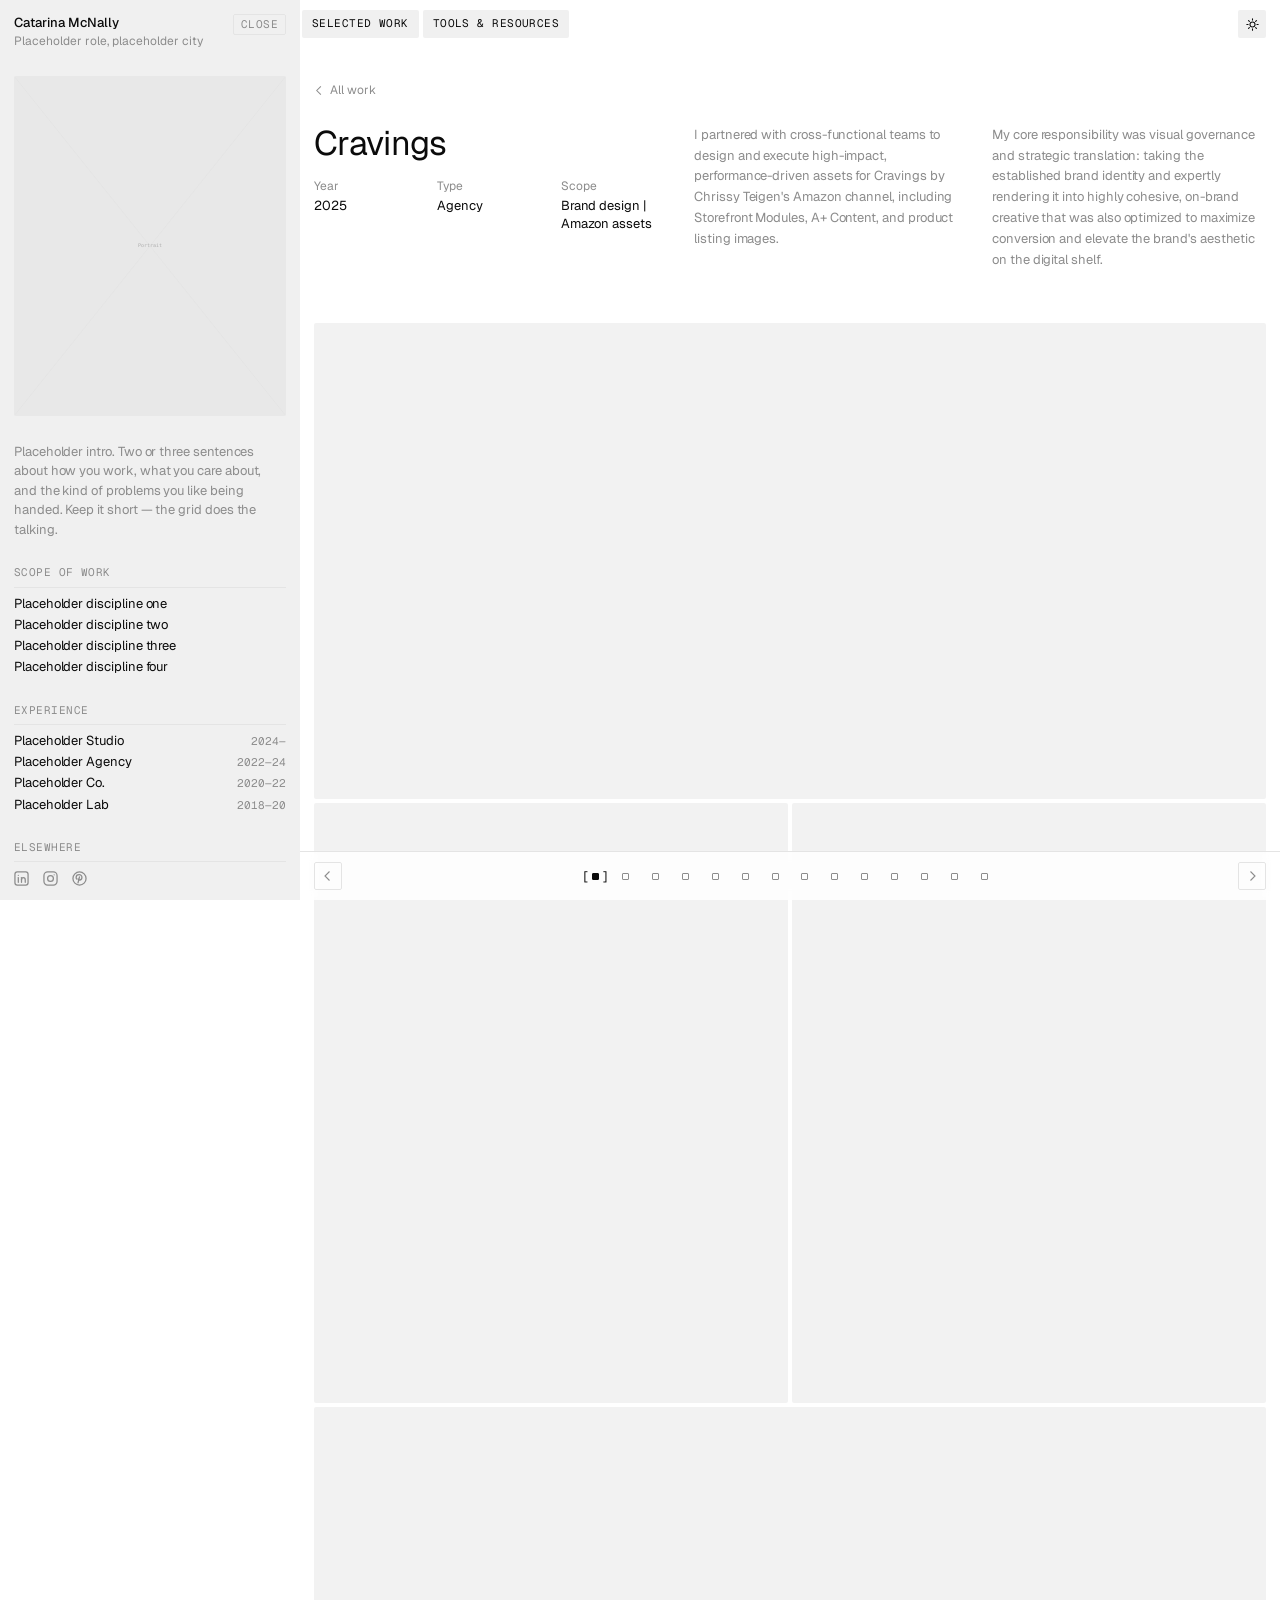
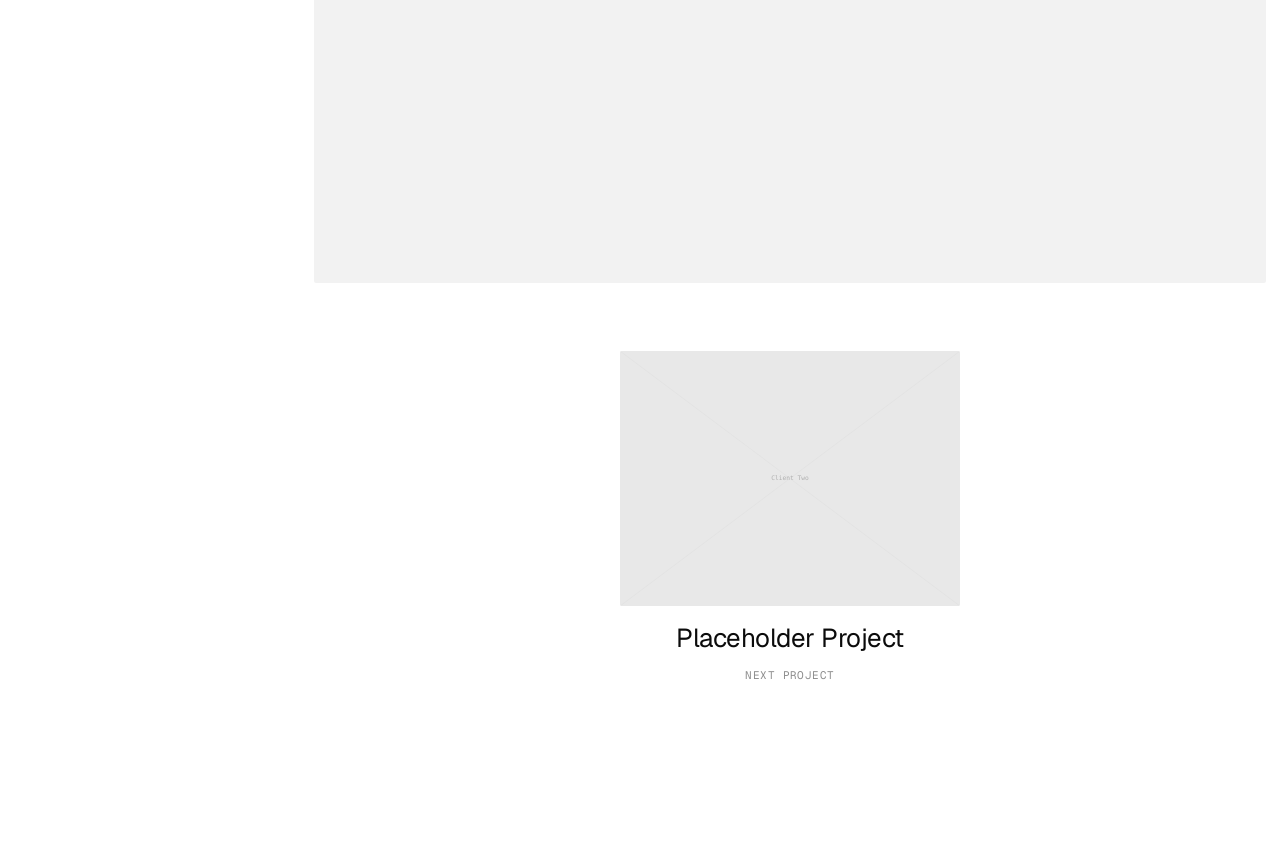
<file: IH3.html>
<!DOCTYPE html>
<html lang="en" data-theme="light">
<head>
<meta charset="utf-8">
<script>
/* Set the theme BEFORE the page paints, otherwise a dark-mode visitor sees a
   white flash on every navigation while the stylesheet loads with the default. */
(function(){try{
  var t=localStorage.getItem('theme');
  if(!t)t=window.matchMedia('(prefers-color-scheme:dark)').matches?'dark':'light';
  document.documentElement.setAttribute('data-theme',t);
}catch(e){}})();
</script>
<meta name="viewport" content="width=device-width, initial-scale=1">
<title>Client One — Placeholder Project · Catarina McNally</title>
<link rel="preconnect" href="https://fonts.googleapis.com">
<link rel="preconnect" href="https://fonts.gstatic.com" crossorigin>
<link href="https://fonts.googleapis.com/css2?family=Geist:wght@400;500&family=Geist+Mono:wght@400&display=swap" rel="stylesheet">
<link rel="stylesheet" href="css/styles.css">
</head>
<body data-page="project" data-slug="fl-01" class="is-loading">

<div class="preloader" id="preloader"><span class="preloader__num" id="preloader-num">0</span></div>

<div class="scrim" id="scrim"></div>

<!-- SIDEBAR — the About. Present on every page. -->
<aside class="sidebar" id="sidebar">
  <div class="sidebar__inner">
    <header class="ident">
      <span class="ident__text">
        <a class="ident__name" href="#">Catarina&nbsp;McNally</a>
        <span class="ident__role">Placeholder role, placeholder city</span>
      </span>
      <button class="sidebar__close" id="sidebar-close" aria-label="Collapse sidebar"><span class="scram" data-final="Close">Close</span></button>
    </header>

    <figure class="portrait">
      <!-- To use your photo: add  data-img="images/portrait.jpg"  to the tag below -->
      <img class="portrait__img" data-ph="4:5" data-ph-label="Portrait" alt="">
    </figure>

    <p class="intro">
      Placeholder intro. Two or three sentences about how you work, what you care
      about, and the kind of problems you like being handed. Keep it short — the
      grid does the talking.
    </p>

    <section class="panel">
      <h2 class="panel__title">Scope of work</h2>
      <ul class="panel__list">
        <li>Placeholder discipline one</li>
        <li>Placeholder discipline two</li>
        <li>Placeholder discipline three</li>
        <li>Placeholder discipline four</li>
      </ul>
    </section>

    <section class="panel">
      <h2 class="panel__title">Experience</h2>
      <ul class="panel__list panel__list--dated">
        <li><span>Placeholder Studio</span><span class="dim">2024—</span></li>
        <li><span>Placeholder Agency</span><span class="dim">2022—24</span></li>
        <li><span>Placeholder Co.</span><span class="dim">2020—22</span></li>
        <li><span>Placeholder Lab</span><span class="dim">2018—20</span></li>
      </ul>
    </section>

    <section class="panel">
      <h2 class="panel__title">Elsewhere</h2>
      <ul class="socials">
        <li><a href="#" aria-label="LinkedIn"><svg viewBox="0 0 16 16" aria-hidden="true"><rect x="1" y="1" width="14" height="14" rx="2.5"/><path d="M4.6 7v5"/><path d="M4.6 4.6v.01"/><path d="M8 12V7"/><path d="M8 9.2c0-1.3.9-2.2 2-2.2s2 .9 2 2.4V12"/></svg></a></li>
        <li><a href="#" aria-label="Instagram"><svg viewBox="0 0 16 16" aria-hidden="true"><rect x="1" y="1" width="14" height="14" rx="4"/><circle cx="8" cy="8" r="3.1"/><path d="M11.9 4.1v.01"/></svg></a></li>
        <li><a href="#" aria-label="Pinterest"><svg viewBox="0 0 16 16" aria-hidden="true"><circle cx="8" cy="8" r="7"/><path d="M6.4 12.6 8 6.2"/><path d="M6.5 8.4c.2.7.9 1.2 1.7 1.2 1.4 0 2.4-1.2 2.4-2.9 0-1.6-1.2-2.8-3-2.8-1.9 0-3.2 1.3-3.2 3 0 .7.3 1.4.7 1.8"/></svg></a></li>
      </ul>
    </section>

    <footer class="sidebar__foot">
      <span>© <span class="year"></span></span>
      <a href="mailto:hello@example.com">hello@example.com</a>
    </footer>
  </div>
</aside>

<!-- NAVBAR -->

<!-- password modal (used by the locked In-house section) -->
<div class="modal hidden" id="lock-modal" role="dialog" aria-modal="true" aria-labelledby="lock-modal-title">
  <div class="modal__backdrop" id="lock-modal-backdrop"></div>
  <div class="modal__panel" role="document">
    <button class="modal__close" id="lock-modal-close" aria-label="Close">
      <svg viewBox="0 0 12 12" aria-hidden="true"><path d="M1 1l10 10M11 1L1 11" fill="none" stroke="currentColor" stroke-width="1.4"/></svg>
    </button>
    <span class="modal__lock" aria-hidden="true">
      <svg viewBox="0 0 20 20"><rect x="3.5" y="9" width="13" height="8.5" rx="1.6"/><path d="M6.3 9V6.6a3.7 3.7 0 0 1 7.4 0V9"/></svg>
    </span>
    <h2 class="modal__title" id="lock-modal-title">Protected work</h2>
    <p class="modal__text" id="lock-modal-text">This section is password-protected. Enter the password to view these projects.</p>
    <div class="modal__field">
      <input type="password" id="lock-modal-input" class="modal__input" placeholder="Password" autocomplete="off" spellcheck="false">
      <span class="modal__error hidden" id="lock-modal-error">Incorrect password. Try again.</span>
    </div>
    <div class="modal__actions">
      <button class="modal__btn modal__btn--ghost" id="lock-modal-cancel">Cancel</button>
      <button class="modal__btn modal__btn--solid" id="lock-modal-submit">Unlock</button>
    </div>
  </div>
</div>

<main class="main">

<nav class="nav">
  <div class="nav__left">
    <button class="menu-btn" id="menu-btn" aria-expanded="true" aria-controls="sidebar">
      <span class="menu-btn__bars" aria-hidden="true"><i></i><i></i></span>
      <span class="scram" data-final="About">About</span>
    </button>
    <ul class="nav__links">
      <li><a href="work.html" data-nav="work"><span class="scram" data-final="Selected Work" data-short="Work"><span class="lbl-long">Selected </span>Work</span></a></li>
      <li><a href="tools.html" data-nav="tools"><span class="scram" data-final="Tools &amp; Resources" data-short="Tools">Tools<span class="lbl-long"> &amp; Resources</span></span></a></li>
    </ul>
  </div>
  <a class="nav__name" href="#">Catarina McNally</a>

  <button class="theme-toggle" aria-label="Switch theme">
    <svg class="icon-sun" viewBox="0 0 16 16" aria-hidden="true"><circle cx="8" cy="8" r="3.1"/><path d="M8 1v1.6M8 13.4V15M1 8h1.6M13.4 8H15M3.1 3.1l1.1 1.1M11.8 11.8l1.1 1.1M12.9 3.1l-1.1 1.1M4.2 11.8l-1.1 1.1"/></svg>
    <svg class="icon-moon" viewBox="0 0 16 16" aria-hidden="true"><path d="M13.5 9.6A5.9 5.9 0 0 1 6.4 2.5a5.9 5.9 0 1 0 7.1 7.1Z"/></svg>
  </button>
</nav>
  <article class="project" id="project">
    <a class="back" href="work.html">
      <svg viewBox="0 0 16 16" aria-hidden="true"><path d="M10 2 4 8l6 6" fill="none" stroke="currentColor" stroke-width="1.5"/></svg>
      All work
    </a>
    <header class="project__head">
      <div class="project__col project__col--lead">
        <h1 class="project__title" id="p-title">Cravings</h1>
        <dl class="project__meta">
          <div><dt>Year</dt><dd id="p-year">2025</dd></div>
          <div><dt>Type</dt><dd id="p-type">Agency</dd></div>
          <div><dt>Scope</dt><dd id="p-scope">Brand design | Amazon assets 
          </dd></div>
        </dl>
      </div>
      <div class="project__col">
        <p class="project__copy" id="p-copy-1">
         I partnered with cross-functional teams to design and execute high-impact, performance-driven assets for Cravings by Chrissy Teigen's Amazon channel, including Storefront Modules, A+ Content, and product listing images. 
        </p>
      </div>
      <div class="project__col">
        <p class="project__copy" id="p-copy-2">
          My core responsibility was visual governance and strategic translation: taking the established brand identity and expertly rendering it into highly cohesive, on-brand creative that was also optimized to maximize conversion and elevate the brand's aesthetic on the digital shelf.

        </p>
      </div>
    </header>
    <div class="media-grid" id="media">

      <figure class="media--full media">
        <video src="images/work/cravings-store.mp4" autoplay muted loop playsinline></video>
      </figure>

      <figure class="media--half media">
        <video src="images/work/cravings-listings.mp4" autoplay muted loop playsinline></video>
      </figure>
      <figure class="media--half media">
        <video src="images/work/cravings-listings2.mp4" autoplay muted loop playsinline></video>
      </figure>
       
      <figure class="media--full media">
        <video src="images/work/cravings-acontent.mp4" autoplay muted loop playsinline></video>
      </figure>

    </div>
    <nav class="project__next">
      <a id="next-link" href="fl-02.html">
        <span class="project__next-thumb"><img id="next-img" data-ph="4:3" data-ph-label="Client Two" alt=""></span>
        <span class="project__next-title scram" id="next-title" data-final="Placeholder Project">Placeholder Project</span>
        <span class="project__next-sub scram" id="next-sub" data-final="Next project">Next project</span>
      </a>
    </nav>
  </article>

  <div class="projbar hidden" id="projbar">
    <a class="projbar__arrow" id="prev-project" aria-label="Previous project">
      <svg viewBox="0 0 16 16" aria-hidden="true"><path d="M10 2 4 8l6 6" fill="none" stroke="currentColor" stroke-width="1.5"/></svg>
    </a>
    <div class="projbar__dots" id="projbar-dots"></div>
    <a class="projbar__arrow" id="next-project" aria-label="Next project">
      <svg viewBox="0 0 16 16" aria-hidden="true"><path d="M6 2l6 6-6 6" fill="none" stroke="currentColor" stroke-width="1.5"/></svg>
    </a>
  </div>
</main>

<script src="https://code.jquery.com/jquery-3.7.1.min.js"></script>
<script src="js/main.js"></script>
</body>
</html>
</file>
<file: css/styles.css>
/* ============ TOKENS ============ */
:root{
  --sidebar-w:300px; --gutter:14px; --gap:4px;
  --font-ui:"Geist","Inter",-apple-system,BlinkMacSystemFont,"Helvetica Neue",Arial,sans-serif;
  --font-mono:"Geist Mono",ui-monospace,"SF Mono",Menlo,monospace;
  --radius:2px; --ease:cubic-bezier(.22,.61,.36,1);
}
/* Monochrome by design — no accent colour anywhere. Hierarchy is
   carried by weight, size and hairlines, exactly like the reference. */
[data-theme="light"]{
  color-scheme:light;
  --bg:#FFFFFF; --sidebar-bg:#F0F0F0; --surface:#F2F2F2; --text:#0B0B0B; --muted:#8C8C8C;
  --line:#E4E4E4; --line-soft:#EFEFEF; --accent:#0B0B0B;
}
[data-theme="dark"]{
  color-scheme:dark;
  --bg:#0B0B0B; --sidebar-bg:#141414; --surface:#161616; --text:#F2F2F2; --muted:#787878;
  --line:#232323; --line-soft:#1A1A1A; --accent:#F2F2F2;
}

/* ============ BASE ============ */
/* paint the root too, so the first frame of a page load is already the right
   colour instead of flashing white before <body> renders */
html{background:var(--bg)}
*,*::before,*::after{box-sizing:border-box}
body{margin:0;background:var(--bg);color:var(--text);font-family:var(--font-ui);
  font-size:13px;line-height:1.4;letter-spacing:-.005em;-webkit-font-smoothing:antialiased;
  transition:background .3s var(--ease),color .3s var(--ease)}
a{color:inherit;text-decoration:none}
ul{list-style:none;margin:0;padding:0}
img{display:block;width:100%;height:100%;object-fit:cover}
button{font:inherit;color:inherit;background:none;border:0;cursor:pointer}
:focus-visible{outline:1px solid var(--text);outline-offset:2px}
/* small label: sentence-case grotesque, not uppercase mono */
.eyebrow,.theme-toggle,.card__meta,
.project__meta dt,.sidebar__foot,.ident__role{
  font-size:12px;letter-spacing:0;text-transform:none}
/* mono is reserved for structural labels: nav links, panel + section titles, numerals.
   The centred name is excluded — it uses the sidebar's sans treatment. */
.nav a:not(.nav__name),.menu-btn,.panel__title,.section__label,.section__count{
  font-family:var(--font-mono);letter-spacing:.04em;text-transform:uppercase}
.nav a:not(.nav__name),.menu-btn,.panel__title,.section__label{font-size:11px}
.section__count{font-size:10px}
.dim{color:var(--muted)}
.hidden{display:none !important}

/* ============ SIDEBAR ============ */
.sidebar{position:fixed;inset:0 auto 0 0;width:var(--sidebar-w);
  overflow-y:auto;overscroll-behavior:contain;z-index:20;background:var(--sidebar-bg);
  transition:transform .45s var(--ease),background .3s var(--ease)}
.sidebar::-webkit-scrollbar{width:0}
.sidebar__inner{display:flex;flex-direction:column;gap:26px;padding:var(--gutter);min-height:100%}

/* collapsed state */
body.is-collapsed .sidebar{transform:translateX(-100%)}
body.is-collapsed .main{margin-left:0}

/* close control, top-right of the sidebar */
/* close control lives in the sidebar header row — slides out with the panel */
.sidebar__close{flex:none;padding:2px 7px;border:1px solid var(--line);border-radius:2px;
  font-family:var(--font-mono);font-size:11px;letter-spacing:.04em;text-transform:uppercase;
  color:var(--muted);transition:color .15s var(--ease),border-color .15s var(--ease)}
.sidebar__close:hover{color:var(--text);border-color:var(--muted)}

/* dim layer — mobile only, sits under the drawer */
.scrim{position:fixed;inset:0;z-index:19;background:rgba(0,0,0,.35);opacity:0;pointer-events:none;
  transition:opacity .35s var(--ease)}
@media (max-width:860px){
  body:not(.is-collapsed) .scrim{opacity:1;pointer-events:auto}
}
.ident{display:flex;align-items:flex-start;justify-content:space-between;gap:12px}
.ident__text{display:flex;flex-direction:column;gap:1px;min-width:0}
.ident__name{font-size:13px;font-weight:500;letter-spacing:0}
.ident__role{color:var(--muted)}
.portrait{margin:0;aspect-ratio:4/5;overflow:hidden;border-radius:var(--radius);background:var(--surface)}
.portrait__img{transition:transform .6s var(--ease)}
.sidebar:hover .portrait__img{transform:scale(1.02)}
.intro{margin:0;font-size:13px;line-height:1.5;color:var(--muted);max-width:36ch}
.panel{display:flex;flex-direction:column;gap:7px}
.panel__title{margin:0;padding-bottom:6px;border-bottom:1px solid var(--line);
  color:var(--muted);font-weight:400}
.panel__list{display:flex;flex-direction:column;gap:3px;font-size:13px}
.panel__list--dated li{display:flex;justify-content:space-between;align-items:baseline;gap:12px}
.panel__list--dated .dim{font-family:var(--font-mono);font-size:11px}

/* plain line icons, no badges */
.socials{display:flex;gap:14px;padding-top:2px}
.socials a{display:grid;place-items:center;color:var(--muted);
  transition:color .15s var(--ease)}
.socials svg{width:15px;height:15px;fill:none;stroke:currentColor;
  stroke-width:1.35;stroke-linecap:round;stroke-linejoin:round}
.socials a:hover{color:var(--text)}

.sidebar__foot{display:flex;justify-content:space-between;gap:10px;margin-top:auto;
  padding-top:16px;color:var(--muted)}
.sidebar__foot a:hover{color:var(--text)}

/* ============ MAIN + NAV ============ */
.main{margin-left:var(--sidebar-w);min-height:100vh;transition:margin-left .45s var(--ease)}
.nav{position:sticky;top:0;z-index:15;display:flex;align-items:center;justify-content:space-between;
  gap:20px;padding:10px var(--gutter);background:transparent}

/* Nav controls are pills with their own background, so they stay legible over
   whatever scrolls beneath without needing a blend mode. */
.nav a:not(.nav__name),
.menu-btn,
.theme-toggle{background:var(--sidebar-bg);color:var(--text);border:0;border-radius:2px;
  padding:6px 10px;transition:background .15s var(--ease),color .15s var(--ease)}
.nav a:not(.nav__name){display:inline-flex;align-items:center;padding:6px 10px;opacity:1}
.nav a:not(.nav__name):hover{background:var(--line)}
.nav a:not(.nav__name).is-active{background:var(--line)}

/* centred name — sans, and it swaps out with the sidebar:
   visible only while the panel is closed */
.nav__name{position:absolute;left:50%;top:50%;cursor:pointer;color:var(--text);
  font-family:var(--font-ui);font-size:13px;font-weight:500;letter-spacing:0;text-transform:none;
  white-space:nowrap;pointer-events:auto;
  transform:translate(-50%,-50%);opacity:1;
  transition:opacity .3s var(--ease) .12s,transform .45s var(--ease)}
body:not(.is-collapsed) .nav__name{
  opacity:0;pointer-events:none;transform:translate(-50%,-50%) translateY(-3px);transition-delay:0s}
.nav__left{display:flex;align-items:center;gap:4px}
.nav__links{display:flex;gap:4px}

/* menu button — only exists while the sidebar is away.
   When the panel opens, this collapses out and the CLOSE button inside takes over. */
.menu-btn{display:flex;align-items:center;gap:6px;flex:none;overflow:hidden;white-space:nowrap;padding:6px 10px;border:0}
.menu-btn:hover{background:var(--line)}
body:not(.is-collapsed) .menu-btn{
  max-width:0;opacity:0;padding-left:0;padding-right:0;
  background:transparent;margin-right:-16px;pointer-events:none}
.menu-btn__bars{display:flex;flex-direction:column;gap:2px;width:10px;flex:none}
.menu-btn__bars i{display:block;height:1px;background:currentColor}
.menu-btn__bars i:nth-child(1){width:10px}
.menu-btn__bars i:nth-child(2){width:6px}

.theme-toggle{display:grid;place-items:center;width:28px;height:28px;flex:none;padding:0}
.theme-toggle:hover{background:var(--line)}
.theme-toggle svg{width:13px;height:13px;fill:none;stroke:currentColor;
  stroke-width:1.3;stroke-linecap:round;stroke-linejoin:round}
.theme-toggle .icon-moon{display:none}
[data-theme="dark"] .theme-toggle .icon-sun{display:none}
[data-theme="dark"] .theme-toggle .icon-moon{display:block}

/* ============ HOME (landing) ============ */
.home{padding:40px var(--gutter) 80px;display:flex;flex-direction:column;gap:var(--gap)}
.home__grid{display:grid;grid-template-columns:1fr 1fr;gap:var(--gap);
  height:calc(66.666vh - 60px)}
.hcard{display:flex;flex-direction:column;cursor:pointer;min-height:0}
.hcard__frame{position:relative;flex:1;min-height:0;overflow:hidden;
  border-radius:var(--radius) var(--radius) 0 0;background:var(--surface)}
.hcard__img{width:100%;height:100%;object-fit:cover;
  transition:transform .6s var(--ease),opacity .2s var(--ease)}
.hcard:hover .hcard__img{transform:scale(1.03)}
/* full-width rectangle beneath the image, holding the label */
.hcard__bar{flex:none;display:flex;align-items:baseline;gap:12px;
  padding:14px 0px;
  border-radius:0 0 var(--radius) var(--radius);
  transition:background .15s var(--ease)}
.hcard__title{font-size:14px;color:var(--text)}
.hcard__sub{font-size:12px;color:var(--muted)}
.hcard:hover .hcard__sub{color:var(--text)}
/* full-width footer block — fl[ex layouts that never clip or overlap */
.home__banner{position:relative;min-height:400px;padding:10px;
  border-radius:var(--radius);background:var(--surface);
  display:flex;gap:28px 40px}
.home__banner>.bi{min-width:0}

/* the five items */
.bi--cta{display:flex;flex-direction:column;gap:10px}
.bi--thumb{flex:none;width:96px;height:96px;overflow:hidden;
  border-radius:var(--radius);background:var(--bg)}
.bi--thumb img{width:100%;height:100%;object-fit:cover}
.bi--socials{display:flex;flex-wrap:wrap;gap:14px 16px;align-content:flex-start}
.bi--clock,.bi--copy{white-space:nowrap}

.home__cta-line{font-size:clamp(24px,3.4vw,44px);font-weight:400;letter-spacing:-.03em;
  line-height:1.02;color:var(--text)}
.home__cta-link{width:fit-content;font-family:var(--font-mono);font-size:13px;
  letter-spacing:.02em;color:var(--muted);padding-bottom:2px;
  border-bottom:1px solid var(--line);transition:color .15s var(--ease),border-color .15s var(--ease)}
.home__cta-link:hover{color:var(--text);border-color:var(--text)}
.bi--socials a{font-size:13px;color:var(--muted);transition:color .15s var(--ease)}
.bi--socials a:hover{color:var(--text)}
.bi--clock,.bi--copy{font-family:var(--font-mono);font-size:11px;letter-spacing:.04em;
  text-transform:uppercase;color:var(--muted)}
.home__clock{font-variant-numeric:tabular-nums}

/* shuffle control — fixed to the top-right, always clear of content */
.home__shuffle{position:absolute;top:16px;right:16px;z-index:3;display:flex;align-items:center;gap:6px;
  padding:4px 9px 4px 7px;border:1px solid var(--line);border-radius:99px;
  font-family:var(--font-mono);font-size:11px;letter-spacing:.04em;text-transform:uppercase;
  color:var(--muted);background:color-mix(in srgb,var(--surface) 70%,transparent);
  transition:color .15s var(--ease),border-color .15s var(--ease)}
.home__shuffle:hover{color:var(--text);border-color:var(--muted)}
.home__shuffle svg{width:13px;height:13px}
.home__shuffle:active svg{transform:rotate(180deg);transition:transform .3s var(--ease)}

/* keep content clear of the shuffle button: reserve top headroom while the
   other three sides use the requested 10px inner padding */
.home__banner{padding:44px 10px 10px}

/* items are animated by JS (FLIP) on shuffle; no CSS opacity fade needed */

/* ---------------------------------------------------------------
   10 flexbox layouts. Same five items, rearranged only with flex
   direction, order, wrap and auto-margins — never negative margins
   or absolute positioning — so content always sizes itself and no
   two items can overlap. Each is either a column or a wrapping row.
   --------------------------------------------------------------- */

/* helper groupings via order + auto spacers on a flex column/row */

/* L0 — column: thumb top-right · CTA · meta row bottom */
.home__banner.lay-0{flex-direction:column;gap:18px}
.lay-0 .bi--thumb{order:0;align-self:flex-end}
.lay-0 .bi--cta{order:1}
.lay-0 .bi--socials{order:2;margin-top:auto}
.lay-0 .bi--clock{order:3}
.lay-0 .bi--copy{order:4}

/* L1 — row: CTA left · column of meta right */
.home__banner.lay-1{flex-direction:row;flex-wrap:wrap;align-items:flex-start}
.lay-1 .bi--cta{flex:1 1 320px;order:0}
.lay-1 .bi--thumb{order:1}
.lay-1 .bi--socials{order:2;flex:1 1 100%}
.lay-1 .bi--clock{order:3}
.lay-1 .bi--copy{order:4;margin-left:auto}

/* L2 — column: CTA · thumb · socials · clock · copy */
.home__banner.lay-2{flex-direction:column;gap:18px}
.lay-2 .bi--cta{order:0}
.lay-2 .bi--thumb{order:1;align-self:flex-start}
.lay-2 .bi--socials{order:2;margin-top:auto}
.lay-2 .bi--clock{order:3}
.lay-2 .bi--copy{order:4}

/* L3 — column: meta top · CTA · thumb bottom-right */
.home__banner.lay-3{flex-direction:column;gap:18px}
.lay-3 .bi--socials{order:0}
.lay-3 .bi--clock{order:1}
.lay-3 .bi--copy{order:2}
.lay-3 .bi--cta{order:3;margin-top:auto}
.lay-3 .bi--thumb{order:4;align-self:flex-end}

/* L4 — row: thumb left · CTA center · meta right column */
.home__banner.lay-4{flex-direction:row;flex-wrap:wrap;align-items:flex-start}
.lay-4 .bi--thumb{order:0}
.lay-4 .bi--cta{order:1;flex:1 1 300px}
.lay-4 .bi--socials{order:2;flex:1 1 100%}
.lay-4 .bi--clock{order:3;margin-left:auto}
.lay-4 .bi--copy{order:4}

/* L5 — column: CTA · meta row · thumb bottom-left */
.home__banner.lay-5{flex-direction:column;gap:18px}
.lay-5 .bi--cta{order:0}
.lay-5 .bi--socials{order:1;margin-top:auto}
.lay-5 .bi--clock{order:2}
.lay-5 .bi--copy{order:3}
.lay-5 .bi--thumb{order:4;align-self:flex-start}

/* L6 — row: meta column left · CTA right · thumb tucked under meta */
.home__banner.lay-6{flex-direction:row;flex-wrap:wrap;align-items:flex-start}
.lay-6 .bi--cta{order:4;flex:1 1 320px}
.lay-6 .bi--socials{order:0;flex:1 1 100%}
.lay-6 .bi--clock{order:1}
.lay-6 .bi--copy{order:2}
.lay-6 .bi--thumb{order:3}

/* L7 — column, centered CTA, thumb top-left, meta bottom spread */
.home__banner.lay-7{flex-direction:column;gap:18px}
.lay-7 .bi--thumb{order:0;align-self:flex-start}
.lay-7 .bi--cta{order:1;flex:1;justify-content:center}
.lay-7 .bi--clock{order:2}
.lay-7 .bi--copy{order:3}
.lay-7 .bi--socials{order:4;margin-left:auto}

/* L8 — column: CTA · socials right · clock/copy · thumb bottom-left */
.home__banner.lay-8{flex-direction:column;gap:16px}
.lay-8 .bi--cta{order:0}
.lay-8 .bi--socials{order:1;align-self:flex-end}
.lay-8 .bi--clock{order:2}
.lay-8 .bi--copy{order:3}
.lay-8 .bi--thumb{order:4;align-self:flex-start;margin-top:auto}

/* L9 — row: CTA left · thumb + stacked meta right */
.home__banner.lay-9{flex-direction:row;flex-wrap:wrap;align-items:flex-start}
.lay-9 .bi--cta{flex:1 1 340px;order:0}
.lay-9 .bi--thumb{order:1}
.lay-9 .bi--socials{order:2;flex:1 1 100%;margin-top:auto}
.lay-9 .bi--clock{order:3}
.lay-9 .bi--copy{order:4;margin-left:auto}

/* ============ WORK GRID ============ */
.work{padding:0 var(--gutter) 80px}
/* Each section wraps its own header + grid. This is what scopes the sticky
   header: a sticky element only stays pinned while its parent is on screen,
   so the header releases when its section ends and the next one takes over. */
.work__section{position:relative}

.section__head{position:sticky;top:39px;z-index:10;display:flex;align-items:baseline;
  justify-content:space-between;gap:16px;margin-top:40px;padding:9px 0;
  background:transparent;border-bottom:1px solid var(--line)}
.section__label{margin:0;font-weight:400;color:var(--text);display:inline-flex;align-items:center;gap:7px}
.section__lock{display:inline-grid;place-items:center;width:14px;height:14px;cursor:pointer;
  color:var(--muted);transition:color .15s var(--ease)}
.section__lock svg{width:11px;height:11px;fill:none;stroke:currentColor;
  stroke-width:1.2;stroke-linecap:round;stroke-linejoin:round}
.section__lock:hover{color:var(--text)}
.section__head:not(.is-locked) .section__lock{color:var(--text);cursor:default}
.section__right{display:flex;align-items:center;gap:9px}
.section__count{color:var(--muted)}
.section__chev{display:none;place-items:center;width:14px;height:14px;color:var(--muted);
  transition:transform .3s var(--ease),color .15s var(--ease)}
.section__chev svg{width:10px;height:10px;fill:none;stroke:currentColor;
  stroke-width:1.5;stroke-linecap:round;stroke-linejoin:round}
.section__head.is-shut .section__chev{transform:rotate(-90deg)}

.grid{display:grid;grid-template-columns:repeat(5,1fr);gap:var(--gap);padding-top:var(--gap)}
/* collapsible on mobile — max-height is driven from JS so it can animate */
.grid.is-collapsible{overflow:hidden;
  transition:max-height .4s var(--ease),opacity .3s var(--ease),padding-top .4s var(--ease)}
.grid.is-shut{max-height:0 !important;opacity:0;padding-top:0}
.card{display:block;cursor:pointer;opacity:0;transform:translateY(10px);
  transition:opacity .6s var(--ease),transform .6s var(--ease)}
.card.is-in{opacity:1;transform:none}
.card--soon{cursor:default}
.card--soon:hover .card__img{transform:none}
.card--soon:hover .card__title{color:var(--muted)}
.card__frame{position:relative;aspect-ratio:4/3;overflow:hidden;border-radius:var(--radius);
  background:var(--surface)}
.card__img{transition:transform .6s var(--ease),opacity .2s var(--ease)}
.card:hover .card__img{transform:scale(1.03)}
.card__tag{position:absolute;top:6px;left:6px;z-index:1;padding:2px 7px;border-radius:99px;
  font-family:var(--font-mono);font-size:10px;letter-spacing:.04em;text-transform:uppercase;
  line-height:1.5;backdrop-filter:blur(4px)}
.card__tag--new{background:var(--text);color:var(--bg)}
.card__tag--coming-soon{background:color-mix(in srgb,var(--bg) 55%,transparent);
  color:var(--text);border:1px solid var(--line)}
.card--locked{cursor:pointer}
.card__meta{display:flex;gap:6px;padding-top:6px;font-size:12px}
.card__client{color:var(--text)}
.card__title{color:var(--muted)}
.card:hover .card__title{color:var(--text)}
/* outbound arrow on tools/resources cards */
.card__ext{margin-left:auto;display:inline-grid;place-items:center;color:var(--muted);
  transition:color .15s var(--ease),transform .15s var(--ease)}
.card__ext svg{width:11px;height:11px}
.card--ext-link:hover .card__ext{color:var(--text);transform:translate(1px,-1px)}
.card__metalock{display:inline-grid;place-items:center;color:var(--muted);margin-left:-2px}
.card__metalock svg{width:11px;height:11px;fill:none;stroke:currentColor;stroke-width:1.3}

/* ============ WORK FILTERS ============ */
.filters{display:flex;align-items:center;flex-wrap:wrap;gap:4px;padding:28px 0 4px}
.filters__label{font-family:var(--font-mono);font-size:11px;letter-spacing:.04em;
  text-transform:uppercase;color:var(--muted);margin-right:8px}
.filter{font-family:var(--font-mono);font-size:11px;letter-spacing:.04em;
  text-transform:uppercase;color:var(--text);background:var(--sidebar-bg);
  border:0;border-radius:2px;padding:6px 10px;cursor:pointer;
  transition:background .15s var(--ease),color .15s var(--ease)}
.filter:hover{background:var(--line)}
.filter.is-on{background:var(--line)}
.filter__count{color:var(--muted);margin-left:5px}
.filter__count::before{content:"["}
.filter__count::after{content:"]"}
.filter.is-on .filter__count{color:var(--text)}
.work__section.is-empty{display:none}
.filters__empty{font-family:var(--font-mono);font-size:11px;letter-spacing:.04em;
  text-transform:uppercase;color:var(--muted);padding:40px 0}

/* ============ PROJECT PAGE ============ */
.project{padding:0 var(--gutter) 96px}
.back{display:inline-flex;align-items:center;gap:5px;width:fit-content;cursor:pointer;
  margin:34px 0 26px;font-size:12px;color:var(--muted);
  transition:color .15s var(--ease),gap .15s var(--ease)}
.back:hover{color:var(--text);gap:8px}
.back svg{width:11px;height:11px}

.project__head{display:grid;grid-template-columns:1.3fr 1fr 1fr;gap:24px;
  padding-bottom:8px}
.project__head{opacity:0;transform:translateY(8px);
  transition:opacity .6s var(--ease),transform .6s var(--ease)}
.project__head.is-in{opacity:1;transform:none}
.project__copy{transition:opacity .18s var(--ease)}
.project__col{display:flex;flex-direction:column;gap:16px;min-width:0}
.project__title{margin:0;font-size:clamp(24px,3vw,34px);font-weight:400;
  letter-spacing:-.02em;line-height:1.1}
.project__meta{display:grid;grid-template-columns:repeat(3,minmax(0,1fr));gap:14px;margin:0}
.project__meta dt{margin:0 0 2px;color:var(--muted);font-weight:400}
.project__meta dd{margin:0;font-size:13px}
.project__copy{margin:0;font-size:13px;line-height:1.6;color:var(--muted)}

.media-grid{display:grid;grid-template-columns:repeat(4,1fr);gap:var(--gap);padding-top:var(--gap);
  margin-top:40px}
.media{position:relative;overflow:hidden;border-radius:var(--radius);background:var(--surface);
  margin:0}
/* media contents (img or video) fill their figure */
.media img,.media video{display:block;width:100%;height:100%;object-fit:cover}

/* full-width: no fixed height — it grows to the media's natural height */
.media--full{grid-column:span 4}
.media--full img,.media--full video{height:auto}

/* paired / smaller cells: fixed 600px tall, cropped to fill */
.media--half{grid-column:span 2;height:600px}
.media--tall{grid-column:span 2;height:600px}
.media--unit{grid-column:span 1;height:600px}
.project__next{padding-top:24px;padding-bottom:40px}
.project__next a{display:flex;flex-direction:column;align-items:center;gap:12px;
  padding:44px 0;cursor:pointer;text-align:center;
  color:var(--muted);transition:color .15s var(--ease)}
.project__next a:hover{color:var(--text)}
.project__next-thumb{width:min(340px,72%);aspect-ratio:4/3;overflow:hidden;
  border-radius:var(--radius);background:var(--surface);margin-bottom:2px}
.project__next-thumb img{transition:transform .6s var(--ease)}
.project__next a:hover .project__next-thumb img{transform:scale(1.03)}
.project__next-title{font-size:clamp(18px,2.2vw,26px);font-weight:400;letter-spacing:-.02em;
  color:var(--text)}
.project__next-sub{font-family:var(--font-mono);font-size:11px;letter-spacing:.04em;
  text-transform:uppercase;color:var(--muted)}

/* ============ PROJECT NAVIGATOR (fixed bottom) ============ */
.projbar{position:fixed;left:var(--sidebar-w);right:0;bottom:0;z-index:30;
  display:flex;align-items:center;gap:10px;padding:10px var(--gutter);
  background:color-mix(in srgb,var(--bg) 82%,transparent);backdrop-filter:blur(10px);
  border-top:1px solid var(--line);
  transition:left .45s var(--ease)}
body.is-collapsed .projbar{left:0}
@media (max-width:860px){ .projbar{left:0} }

.projbar__arrow{display:grid;place-items:center;width:28px;height:28px;flex:none;
  border:1px solid var(--line);border-radius:2px;color:var(--muted);
  transition:color .15s var(--ease),border-color .15s var(--ease)}
.projbar__arrow:hover{color:var(--text);border-color:var(--muted)}
.projbar__arrow svg{width:12px;height:12px}

.projbar__dots{flex:1;display:flex;align-items:center;justify-content:center;gap:1px}

/* bracketed square marker: [ ■ ] */
.dot{position:relative;display:flex;align-items:center;justify-content:center;
  height:24px;padding:0 1px;cursor:pointer;font-family:var(--font-mono);
  color:var(--muted);transition:color .15s var(--ease)}
.dot::before,.dot::after{content:'[';font-size:13px;line-height:1;opacity:0;
  transition:opacity .15s var(--ease)}
.dot::after{content:']'}
.dot i{display:block;width:7px;height:7px;margin:0 2px;
  border:1px solid currentColor;border-radius:1px;
  transition:background .15s var(--ease),transform .15s var(--ease)}
.dot:hover{color:var(--text)}
.dot:hover::before,.dot:hover::after{opacity:1}
.dot.is-current{color:var(--text)}
.dot.is-current::before,.dot.is-current::after{opacity:1}
.dot.is-current i{background:currentColor}

/* hover card — thumbnail above the project name */
.dot__card{position:absolute;bottom:32px;left:50%;transform:translateX(-50%) translateY(6px);
  width:132px;padding:5px;pointer-events:none;opacity:0;z-index:2;
  background:var(--sidebar-bg);border:1px solid var(--line);border-radius:6px;
  box-shadow:0 6px 22px rgba(0,0,0,.12);
  transition:opacity .16s var(--ease),transform .16s var(--ease)}
[data-theme="dark"] .dot__card{box-shadow:0 6px 26px rgba(0,0,0,.5)}
.dot:hover .dot__card{opacity:1;transform:translateX(-50%) translateY(0)}

/* ============ PASSWORD MODAL ============ */
.modal{position:fixed;inset:0;z-index:60;display:grid;place-items:center;padding:20px}
.modal__backdrop{position:absolute;inset:0;background:rgba(0,0,0,.4);
  backdrop-filter:blur(2px);animation:fade .2s var(--ease)}
.modal__panel{position:relative;z-index:1;width:min(360px,100%);
  display:flex;flex-direction:column;align-items:center;text-align:center;gap:12px;
  padding:30px 26px 24px;border-radius:10px;
  background:var(--bg);border:1px solid var(--line);
  box-shadow:0 20px 60px rgba(0,0,0,.28);animation:pop .24s var(--ease)}
@keyframes fade{from{opacity:0}to{opacity:1}}
@keyframes pop{from{opacity:0;transform:translateY(8px) scale(.98)}to{opacity:1;transform:none}}

.modal__close{position:absolute;top:12px;right:12px;display:grid;place-items:center;
  width:24px;height:24px;color:var(--muted);transition:color .15s var(--ease)}
.modal__close svg{width:10px;height:10px}
.modal__close:hover{color:var(--text)}

.modal__lock{display:grid;place-items:center;width:40px;height:40px;border-radius:50%;
  background:var(--surface);color:var(--text)}
.modal__lock svg{width:19px;height:19px;fill:none;stroke:currentColor;
  stroke-width:1.3;stroke-linecap:round;stroke-linejoin:round}
.modal__title{margin:2px 0 0;font-size:16px;font-weight:500;letter-spacing:-.01em}
.modal__text{margin:0;font-size:13px;line-height:1.5;color:var(--muted);max-width:30ch}

.modal__field{width:100%;display:flex;flex-direction:column;gap:6px;margin-top:4px}
.modal__input{width:100%;padding:9px 12px;font:inherit;font-size:14px;
  color:var(--text);background:var(--surface);
  border:1px solid var(--line);border-radius:4px;outline:none;
  transition:border-color .15s var(--ease)}
.modal__input:focus{border-color:var(--text)}
.modal__input.is-wrong{border-color:#D2452F;animation:shake .3s var(--ease)}
@keyframes shake{0%,100%{transform:translateX(0)}25%{transform:translateX(-5px)}75%{transform:translateX(5px)}}
.modal__error{font-size:12px;color:#D2452F;text-align:left}

.modal__actions{display:flex;gap:8px;width:100%;margin-top:6px}
.modal__btn{flex:1;padding:9px 14px;border-radius:4px;font-size:13px;
  transition:background .15s var(--ease),border-color .15s var(--ease),color .15s var(--ease)}
.modal__btn--ghost{border:1px solid var(--line);color:var(--muted)}
.modal__btn--ghost:hover{color:var(--text);border-color:var(--muted)}
.modal__btn--solid{background:var(--text);color:var(--bg);border:1px solid var(--text)}
.modal__btn--solid:hover{opacity:.88}
.dot__thumb{aspect-ratio:4/3;overflow:hidden;border-radius:3px;background:var(--surface)}
.dot__name{display:block;padding:6px 3px 2px;font-size:11px;line-height:1.3;color:var(--text);
  white-space:normal;text-align:left}
/* keep the card on-screen at the ends of the row */
.dot:first-child .dot__card{left:0;transform:translateX(0) translateY(6px)}
.dot:first-child:hover .dot__card{transform:translateX(0) translateY(0)}
.dot:last-child .dot__card{left:auto;right:0;transform:translateX(0) translateY(6px)}
.dot:last-child:hover .dot__card{transform:translateX(0) translateY(0)}

/* ============ MOBILE ============ */
@media (max-width:1100px){
  .grid,.media-grid{grid-template-columns:repeat(3,1fr)}
  .media--full{grid-column:span 3}
}
@media (max-width:860px){
  /* below this width the sidebar is always an overlay, never a column */
  .sidebar{width:min(88vw,340px);box-shadow:0 0 40px rgba(0,0,0,.14)}
  .main{margin-left:0}
  .nav{padding-inline:16px}
  .nav__name{display:none}

  /* project head: three columns fold into one */
  .project__head{grid-template-columns:1fr;gap:22px}
  .project__meta{grid-template-columns:repeat(3,minmax(0,140px))}

  /* portrait at two-thirds of its desktop height (4:5 → 6:5) */
  .portrait{aspect-ratio:6/5}

  /* section headers become accordion toggles */
  .section__head{cursor:pointer;user-select:none}
  .section__head:active .section__chev{color:var(--text)}
  .section__chev{display:grid}

  /* trim the labels: "Work", "Tools" — Info keeps its word */
  .lbl-long{display:none}

  /* links sit dead centre; Info and the theme icon flank them */
  .nav__links{position:absolute;left:50%;top:50%;transform:translate(-50%,-50%);
    gap:14px;white-space:nowrap}
}
@media (max-width:620px){
  /* one cell per row */
  .grid,.media-grid{grid-template-columns:1fr}
  .media--full,.media--half,.media--tall,.media--unit{grid-column:span 1}
  /* paired cells lose the tall 600px on phones — scale down to a sensible height */
  .media--half,.media--tall,.media--unit{height:340px}
  .work,.project{padding-inline:16px}
  /* home cards stack; grid height rule doesn't apply when stacked */
  .home{padding-inline:16px}
  .home__grid{grid-template-columns:1fr;height:auto;gap:16px}
  .hcard__frame{aspect-ratio:16/10;flex:none}
  .home__banner{min-height:0;padding:44px 10px 10px;gap:18px;
    flex-direction:column !important;flex-wrap:nowrap !important;align-items:flex-start !important}
  .home__banner .bi{order:0 !important;margin:0 !important;align-self:flex-start !important;
    flex:none !important}
  .home__banner .bi--cta{order:0 !important}
  .home__banner .bi--thumb{order:1 !important}
  .home__banner .bi--socials{order:2 !important}
  .home__banner .bi--clock{order:3 !important}
  .home__banner .bi--copy{order:4 !important}
}
@media (prefers-reduced-motion:reduce){
  *,*::before,*::after{transition-duration:.001ms !important}
  .card{opacity:1;transform:none}
}

/* ============ CROSS-PAGE VIEW TRANSITIONS ============
   Smooth fade/slide between the separate .html pages in browsers that
   support the View Transitions API. A hard cut is the graceful fallback. */
@view-transition { navigation: auto; }
::view-transition-old(root),
::view-transition-new(root){ animation-duration:.32s; animation-timing-function:cubic-bezier(.22,.61,.36,1); }
::view-transition-old(root){ animation-name:vt-out; }
::view-transition-new(root){ animation-name:vt-in; }
@keyframes vt-out{ to { opacity:0; transform:translateY(-6px); } }
@keyframes vt-in { from{ opacity:0; transform:translateY(6px);  } }
/* the persistent shell (sidebar + nav) shouldn't flicker between pages */
.sidebar,.nav{ view-transition-name: shell; }
::view-transition-group(shell){ animation:none; }

/* first paint after a page load: place the sidebar in its remembered position
   without animating into it */
body.no-anim .sidebar,
body.no-anim .main,
body.no-anim .nav__name,
body.no-anim .menu-btn,
body.no-anim .projbar{transition:none !important}

/* ============ PRELOADER ============
   Covers the page until the visible images are cached, then fades away.
   The CSS animation is a safety net: even if the JavaScript never runs
   (blocked CDN, script error) the overlay clears itself, so the site can
   never be left permanently hidden behind it. */
.preloader{position:fixed;inset:0;z-index:100;display:grid;place-items:center;
  background:var(--bg);transition:opacity .45s var(--ease);
  animation:preloader-failsafe 0s linear 7s forwards}
.preloader.is-done{opacity:0;pointer-events:none}
@keyframes preloader-failsafe{ to{ opacity:0; visibility:hidden; pointer-events:none } }
.preloader__num{font-family:var(--font-mono);font-size:11px;letter-spacing:.04em;
  text-transform:uppercase;color:var(--muted);font-variant-numeric:tabular-nums}
.preloader__num::after{content:"%"}
/* keep the page still while loading */
body.is-loading{overflow:hidden}

/* hover video on a card — sits over the still, fades in when it can play */
.card__video{position:absolute;inset:0;width:100%;height:100%;object-fit:cover;
  opacity:0;transition:opacity .25s var(--ease);pointer-events:none}
.card__video.is-on.is-ready{opacity:1}
</file>
